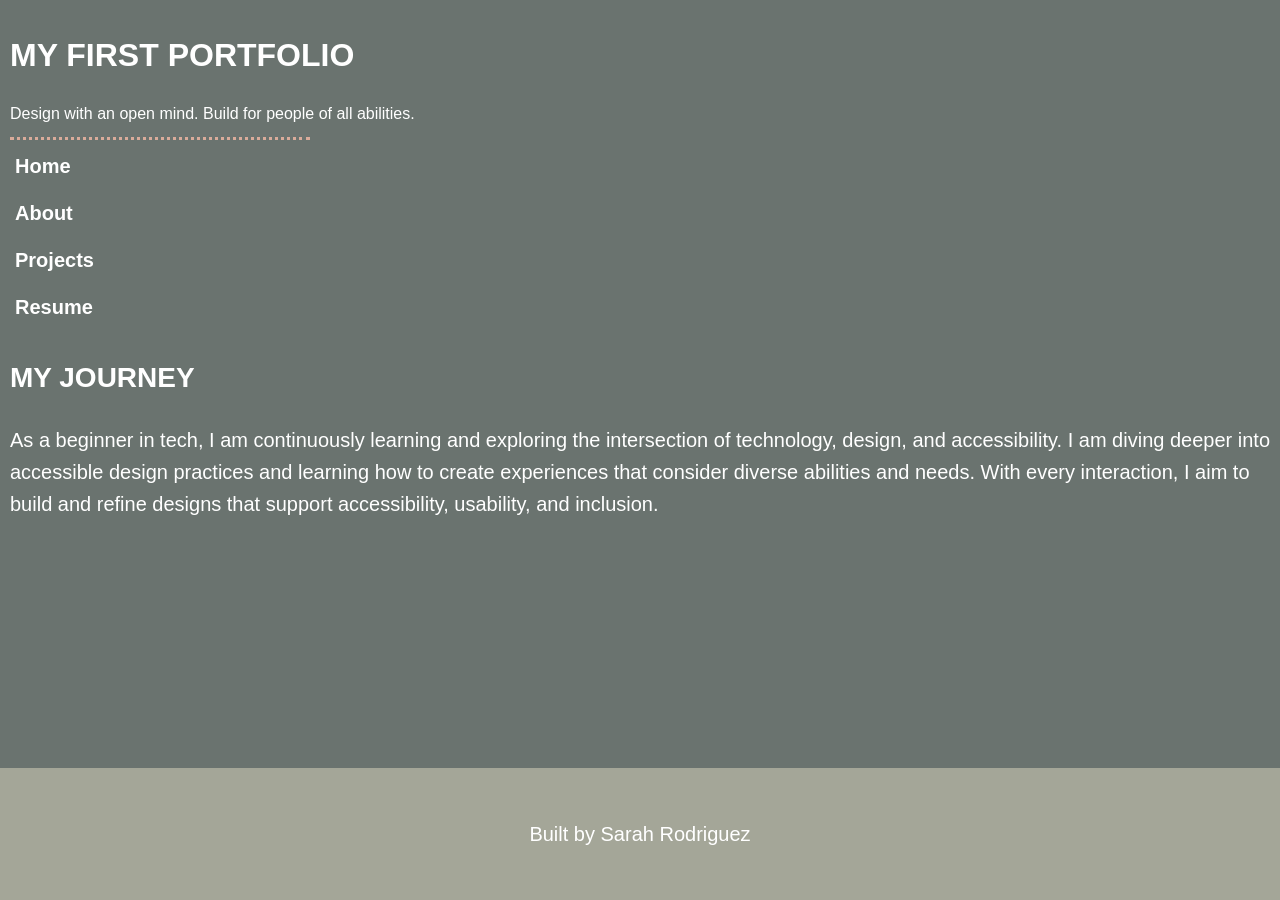
<file: index.html>
<!DOCTYPE html>
<html lang="en">
<head>
    <meta charset="UTF-8">
    <meta name="viewport" content="width=device-width, initial-scale=1.0">
    <link rel="stylesheet" href="style.css">
    <title>My First Portfolio</title>
</head>
<body>
    <header>
        <h1>My First Portfolio</h1>
        <h2>Design with an open mind. Build for people of all abilities.</h2>
    </header>
    <nav>
        <ul>
            <li><a href="index.html">Home</a></li>
            <li><a href="about.html">About</a></li>
            <li><a href="myprojects.html">Projects</a></li>
            <li><a href="resume.html">Resume</a></li>
        </ul>
    </nav>
    <main>
      <section>
        <h2>My Journey</h2>
        <p>As a beginner in tech, I am continuously learning and exploring the intersection of technology, design, and accessibility. I am diving deeper into accessible design practices and learning how to create experiences that consider diverse abilities and needs. With every interaction, I aim to build and refine designs that support accessibility, usability, and inclusion.</p>
      </section>
    </main>
    <footer>
        <p>Built by Sarah Rodriguez</p>
    </footer>
</body>
</html>
</file>
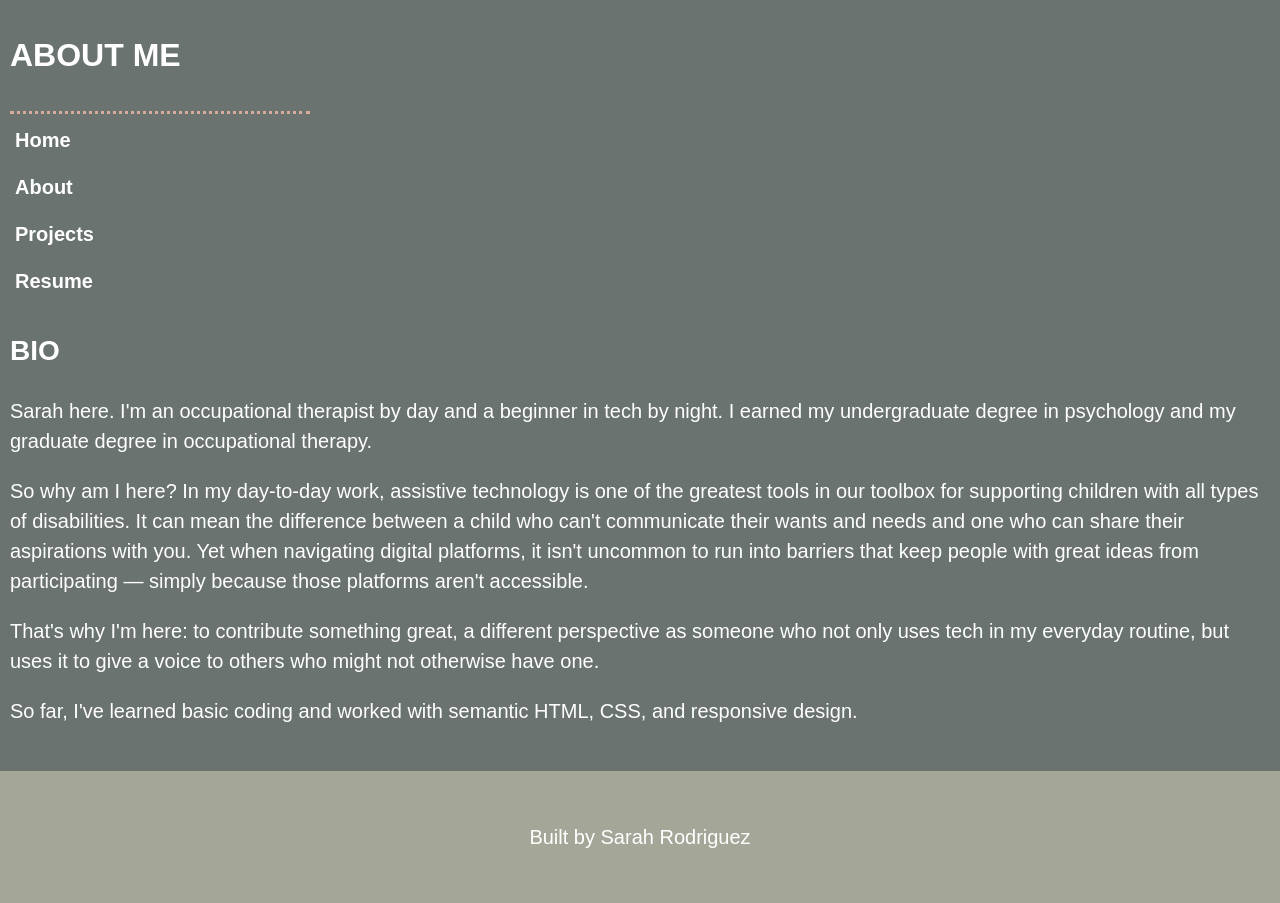
<file: about.html>
<!DOCTYPE html>
<html lang="en">
<head>
    <meta charset="UTF-8">
    <meta name="viewport" content="width=device-width, initial-scale=1.0">
    <link rel="stylesheet" href="style.css">
    <title>About Me</title>
</head>
<body>
     <header>
        <h1>About Me</h1>
    </header>
    <nav>
         <ul>
            <li><a href="index.html">Home</a></li>
            <li><a href="about.html">About</a></li>
            <li><a href="myprojects.html">Projects</a></li>
            <li><a href="resume.html">Resume</a></li>
        </ul>
    </nav>
    <main>
        <section class="bio">
          <h2>Bio</h2>  
          <p>Sarah here. I'm an occupational therapist by day and a beginner in tech by night. I earned my undergraduate degree in psychology and my graduate degree in occupational therapy.</p>
          <p>So why am I here? In my day-to-day work, assistive technology is one of the greatest tools in our toolbox for supporting children with all types of disabilities. It can mean the difference between a child who can't communicate their wants and needs and one who can share their aspirations with you. Yet when navigating digital platforms, it isn't uncommon to run into barriers that keep people with great ideas from participating — simply because those platforms aren't accessible.</p>
          <p>That's why I'm here: to contribute something great, a different perspective as someone who not only uses tech in my everyday routine, but uses it to give a voice to others who might not otherwise have one.</p> 
          <p>So far, I've learned basic coding and worked with semantic HTML, CSS, and responsive design.</p>
        </section>
    </main>
    <footer>
        <p>Built by Sarah Rodriguez</p>
    </footer>
</body>
</html>
</file>
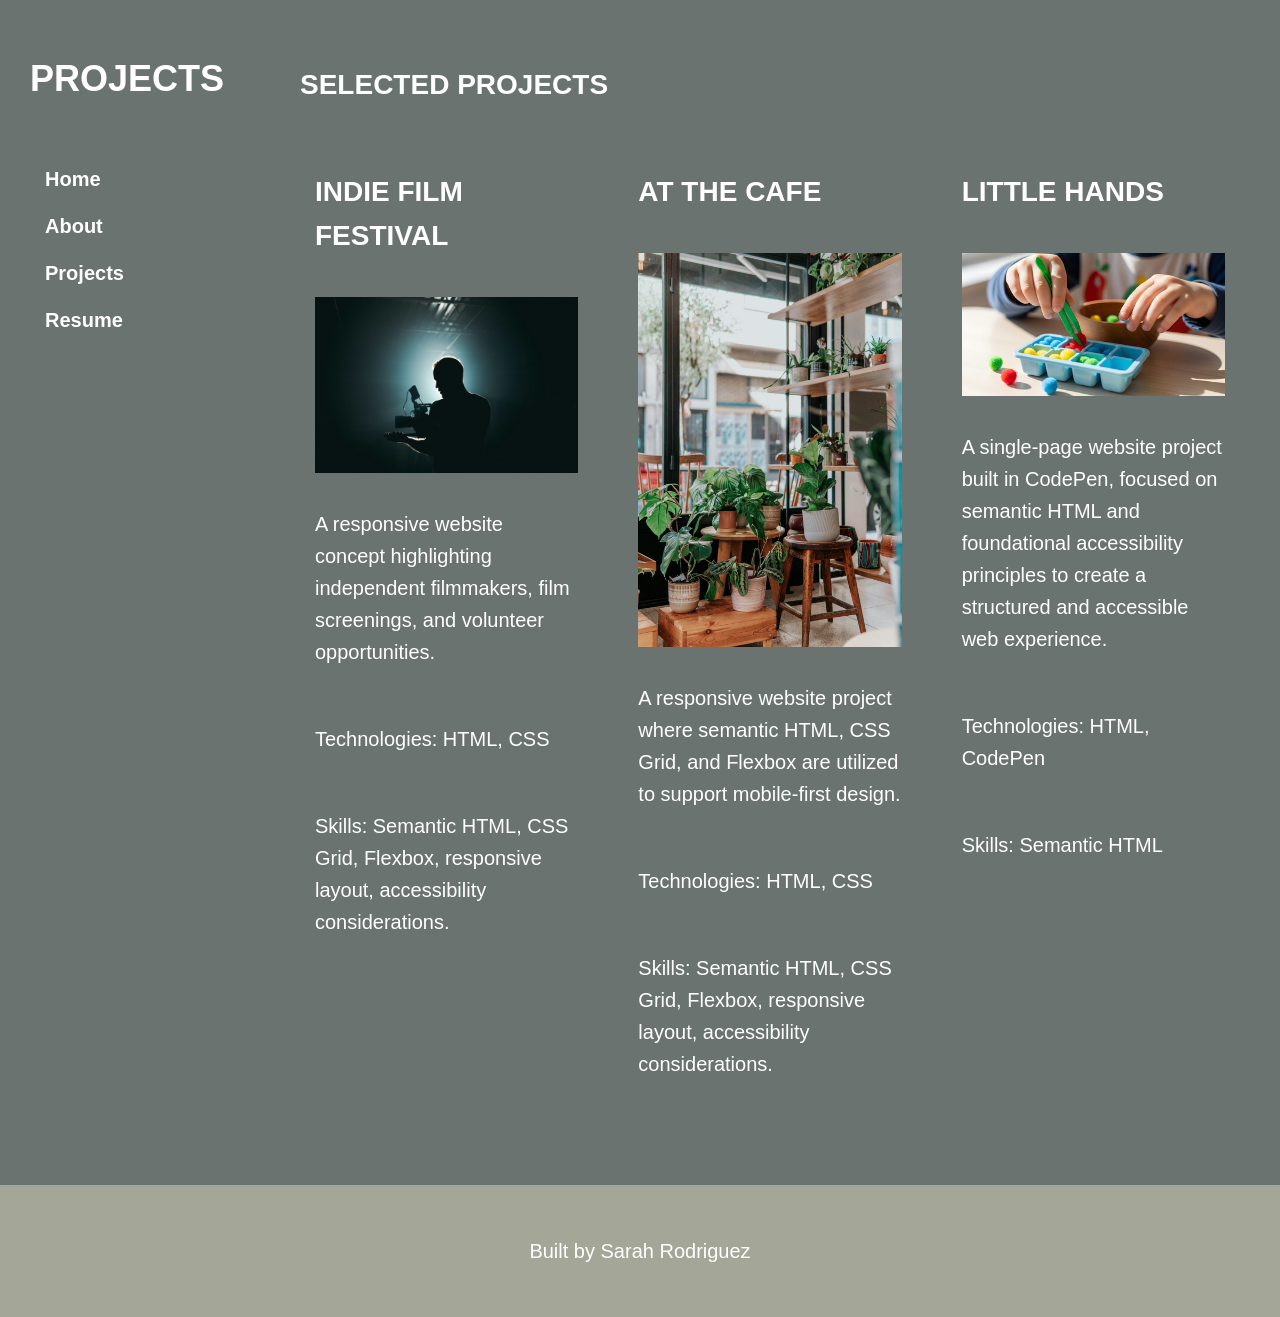
<file: myprojects.html>
<!DOCTYPE html>
<html lang="en">
<head>
    <meta charset="UTF-8">
    <meta name="viewport" content="width=device-width, initial-scale=1.0">
    <link rel="stylesheet" href="style.css">
    <title>Projects</title>
</head>

<body>
    <div class="desktop-layout">

<aside class="sidebar">

        <header>
            <h1>Projects</h1>
        </header>
        <nav>
            <ul>
                <li><a href="index.html">Home</a></li>
                <li><a href="about.html">About</a></li>
                <li><a href="myprojects.html">Projects</a></li>
                <li><a href="resume.html">Resume</a></li>
        </ul>
    </nav>
    </aside>

<main>
        <section id="projects"> 
            <h2>Selected Projects</h2>

        <div class="project-grid">
                <!-- Project Card 1 -->
                <article class="project-card">
                    <h2>Indie Film Festival</h2>
                    <a href="https://snr515.github.io/5-Build/index.html" target="_blank">
                        <img src="filmmaker.jpg" alt="Indie Film Festival Project Screenshot" width="300" height="200">
                    </a>
            <p>A responsive website concept highlighting independent filmmakers, film screenings, and volunteer opportunities.</p>
            <p>Technologies: HTML, CSS</p>
            <p>Skills: Semantic HTML, CSS Grid, Flexbox, responsive layout, accessibility considerations.</p>
            </article>
            <!-- Project Card 2 -->
        <article class="project-card">
            <h2>At the Cafe</h2>
                <a href="https://snr515.github.io/RODRIGUEZ-4-build/" target="_blank">
                    <img src="cafesetting_websiteimg2.jpg" alt="Cafe Setting Website Project Screenshot" width="300" height="200">
                </a>
            
            <p>A responsive website project where semantic HTML, CSS Grid, and Flexbox are utilized to support mobile-first design.</p>
            <p>Technologies: HTML, CSS</p>
            <p>Skills: Semantic HTML, CSS Grid, Flexbox, responsive layout, accessibility considerations.</p>
              
        </article>
            <!-- Project Card 3 -->
            <article class="project-card">
                <h2>Little Hands</h2>
                <a href="https://github.com/snr515/RODRIGUEZ-4-build.git" target="_blank">
                    <img src="Fine-Motor-play.jpg" alt="Fine Motor Play Project Screenshot" width="300" height="200">
                </a>  
            <p>A single-page website project built in CodePen, focused on semantic HTML and foundational accessibility principles to create a structured and accessible web experience.</p>
            <p>Technologies: HTML, CodePen</p>
            <p>Skills: Semantic HTML</p>
        
            </article>

            </div>

        </section>
    </main>
    </div>

    <footer>
        <p>Built by Sarah Rodriguez</p>
    </footer>

</body>
</html>
</file>
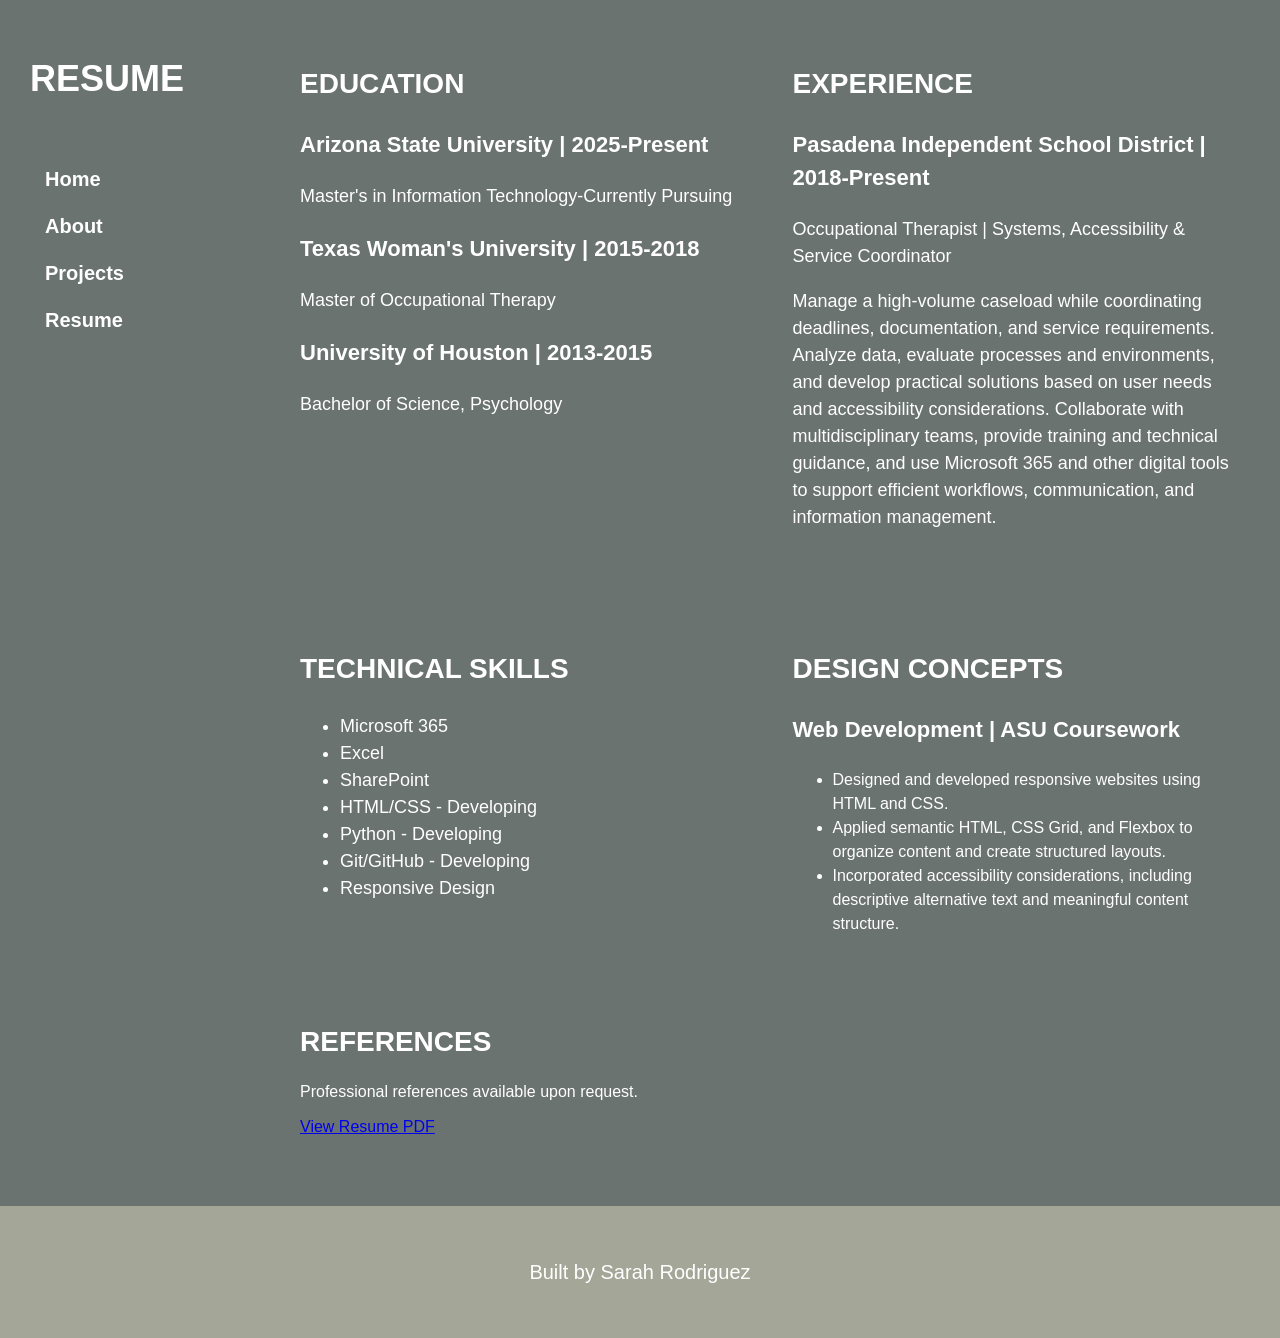
<file: resume.html>
<!DOCTYPE html>
<html lang="en">
<head>
    <meta charset="UTF-8">
    <meta name="viewport" content="width=device-width, initial-scale=1.0">
    <link rel="stylesheet" href="style.css">
    <title>Resume</title>
</head>
<body>
    <div class="desktop-layout">
    <aside class="sidebar">
    <header>
        <h1>Resume</h1>
    </header>
    <nav>
         <ul>
            <li><a href="index.html">Home</a></li>
            <li><a href="about.html">About</a></li>
            <li><a href="myprojects.html">Projects</a></li>
            <li><a href="resume.html">Resume</a></li>
        </ul>
    </nav>
    </aside>
    <main>
        <div class="resume-grid">
        <section class="education">
            <h2>Education</h2>
            <h3>Arizona State University | 2025-Present</h3>
            <p>Master's in Information Technology-Currently Pursuing</p>
            <h3>Texas Woman's University | 2015-2018</h3>
            <p>Master of Occupational Therapy</p>
            <h3>University of Houston | 2013-2015</h3>
            <p>Bachelor of Science, Psychology</p>
        </section>
        <section class="experience">
            <h2>Experience</h2>
            <h3>Pasadena Independent School District | 2018-Present</h3>
            <p>Occupational Therapist | Systems, Accessibility & Service Coordinator</p>
           <p>Manage a high-volume caseload while coordinating deadlines, documentation, and service requirements. Analyze data, evaluate processes and environments, and develop practical solutions based on user needs and accessibility considerations. Collaborate with multidisciplinary teams, provide training and technical guidance, and use Microsoft 365 and other digital tools to support efficient workflows, communication, and information management.</p>
        </section>
        
   
        <section class="skills">
            <h2>Technical Skills</h2>
            <ul>
                <li>Microsoft 365</li>
                <li>Excel</li>
                <li>SharePoint</li>
                <li>HTML/CSS - Developing</li>
                <li>Python - Developing</li>
                <li>Git/GitHub - Developing</li>
                <li>Responsive Design</li>
            </ul>
        </section>

        <section class="design-concepts">
            <h2>Design Concepts</h2>
            <h3>Web Development | ASU Coursework</h3>
            <ul>
                <li>Designed and developed responsive websites using HTML and CSS.</li>
                <li>Applied semantic HTML, CSS Grid, and Flexbox to organize content and create structured layouts.</li>
                <li>Incorporated accessibility considerations, including descriptive alternative text and meaningful content structure.</li>
            </ul>
        </section>
        </div> 
        <section class="references">
            <h2>References</h2>
            <p>Professional references available upon request.</p>
            <a href="https://github.com/snr515/Myfirstportfolio/blob/main/Rodriguez_Resume%20.pdf" target="_blank">View Resume PDF</a>
        </section>
    </main>
     </div>
    <footer>
        <p>Built by Sarah Rodriguez</p>
    </footer> 
</body>
</html>
</file>
<file: style.css>
/* CSS by Sarah Rodriguez */
/* Color Palette
deep sage green= #6A736F
sage green = #A4A698
stone gray = #D9DOC7
blush = #D9AB9A
salmon= #D98977
*/

/* GLOBAL (base) MOBILE FIRST */
header {
    background-color: #6A736F;
    color: white;
    padding: 10px;;
    margin: 0;
    text-align:left;
}
header::after {
    content: "";
    display: block;
    width: 300px;
    border-bottom: 3px dotted #D9AB9A;
    margin-top: 10px;
}
nav {
    background-color: white;
}
nav ul {
    list-style-type: none;
    justify-content: center;
    gap: 20px;
    margin: 0;
    padding: 0;
    display: flex;
    background-color: #6A736F;
    color: black;   
}
nav a {
    text-decoration: none;
    color: white;
    font-weight: bold;
    padding: 10px 15px;
    border-radius: 10px;
}
nav a:hover {
    background-color: #D9AB9A;
    color:black;
}
body {
    margin: 0;
    padding: 0;
    display: flex;
    flex-direction: column;
    min-height: 100vh;
    font-family: Arial, sans-serif;
    font-size: 20px;
    line-height: 1.6;
    background-color: #6A736F;
    color: white;
    font-weight: normal;
}
header h2 {
    font-size: 16px;
    margin: 0;
    padding: 0px;
    text-transform:none;
    font-weight: normal;
}
main {
    flex: 1;
}
h1 {
    color: white;
    text-transform: uppercase;
    font-size: 30px;
    padding: 5px;
    margin: 0;
    padding: 20px 0;
}
h2{
    color: white;
    justify-content: center;
    text-transform: uppercase;
    font-size: 20px;
}
.bio{ 
    margin-top: 0; 
    margin-bottom: 15px;
    color: white;
    line-height: 1.5; 
    font-size: 20px;
}
.resume-grid {
    display: grid;
    grid-template-columns: 1fr;
    gap: 20px;
}
.education  {
    color: white;
    line-height: 1.5;
    justify-content: center;
    font-size: 18px;
    background-color: #6A736F;
}
.experience {
    color: white;
    line-height: 1.5;
    justify-content: center;
    font-size: 18px;
    background-color: #6A736F;
}
.skills {
    color: white;
    line-height: 1.5;
    justify-content: center;
    font-size: 18px; 
    background-color: #6A736F;
}
hr{
    border: none;
    border-top: 1px solid #A4A698;
    width: 80%;
    margin: 20px auto;
}
.design-concepts {
    color: white;
    line-height: 1.5;
    justify-content: center;
    font-size: 16px;
    background-color: #6A736F;
}
.references {
    color: white;
    line-height: 1.2;
    justify-content: center;
    font-size: 16px;
    background-color: #6A736F;
}
section {
    padding: 15px;
    margin-top: 25px;
    border-radius: 5px;
}
.project-card {
    background-color: #6A736F;
    padding: 15px;
    margin: 20px 0;
    border-radius: 5px;
}
.project-card a {
    display: block;
    text-align: left;
}
.project-card img {
    display: inline-block;
    max-width: 100%;
    height: auto;
}
footer {
    text-align: center;
    padding: 30px;
    background-color: #A4A698;
    color: white;
}
@media (min-width: 768px) {
    
    .project-grid {
        display: grid;
        grid-template-columns: repeat(2, 1fr);
        gap: 25px;
    }

    .project-card {
        display: flex;
        flex-direction: row;
        gap: 20px;
        align-items: center;
    }

    .project-card img {
        width: 250px;
        height: auto;
        flex-shrink: 0;
    }

    .project-info {
        flex: 1;
        min-width:0;    
    }

    .resume-grid { 
        display: grid; 
        grid-template-columns: repeat(2, 1fr);
        gap: 25px;
    }

    nav ul {
        flex-direction: row;
        justify-content: center;
        padding-left: 0px;
    }

    main {
        max-width: 900px;
        margin: 0 auto;
    }

    section {
        padding: 20px;
        margin: 30px 0;
    }

    h1{
        font-size: 32px;
    }

    h2 {
        font-size: 28px;
    }

    h3 {
        font-size: 22px;
    }
}

@media (min-width: 1024px) {

    .desktop-layout {
        display: grid;
        grid-template-columns:220px 1fr;
        gap: 40px;
        max-width:1400px;
        margin:0 auto;
        padding: 30px;
        align-items: start;
    }

    .sidebar {
        position: sticky;
        top: 30px;   
    }
    .sidebar header {
        background-color: transparent;
        padding: 0;
        margin-bottom: 35px;
    }
    .sidebar header::after {
        display:none;
    }
    .sidebar h1 {
        font-size: 36px;
    }
    .sidebar nav{
        background-color: transparent;
    }
    .sidebar nav ul{
        background-color: transparent
    }
    nav ul {
        display: flex;
        flex-direction: column;
        align-items: flex-start;
        gap: 15px;
        padding-left: 15px;
        list-style: none;
    }
    nav a {
        padding: 8px 0px;
    }
    main {
        max-width: none;
        width: 100%;
        margin: 0;
    }
    section {
        padding: 10px;
        margin: 0 0 30px;
    }
    .project-grid {
        display: grid;
        grid-template-columns: repeat(3, 1fr);
        gap: 30px;
    }
    .project-card {
        display: flex;
        flex-direction: column;
        gap: 15px;
        align-items: stretch;
        margin: 0;
    }
    .project-card img {
        width: 100%;
        height: auto;
        display:block;
    }
    .project-info {
        flex: 1;
        min-width: 0;
    }
    footer {
        text-align: center;
    }
}
</file>
